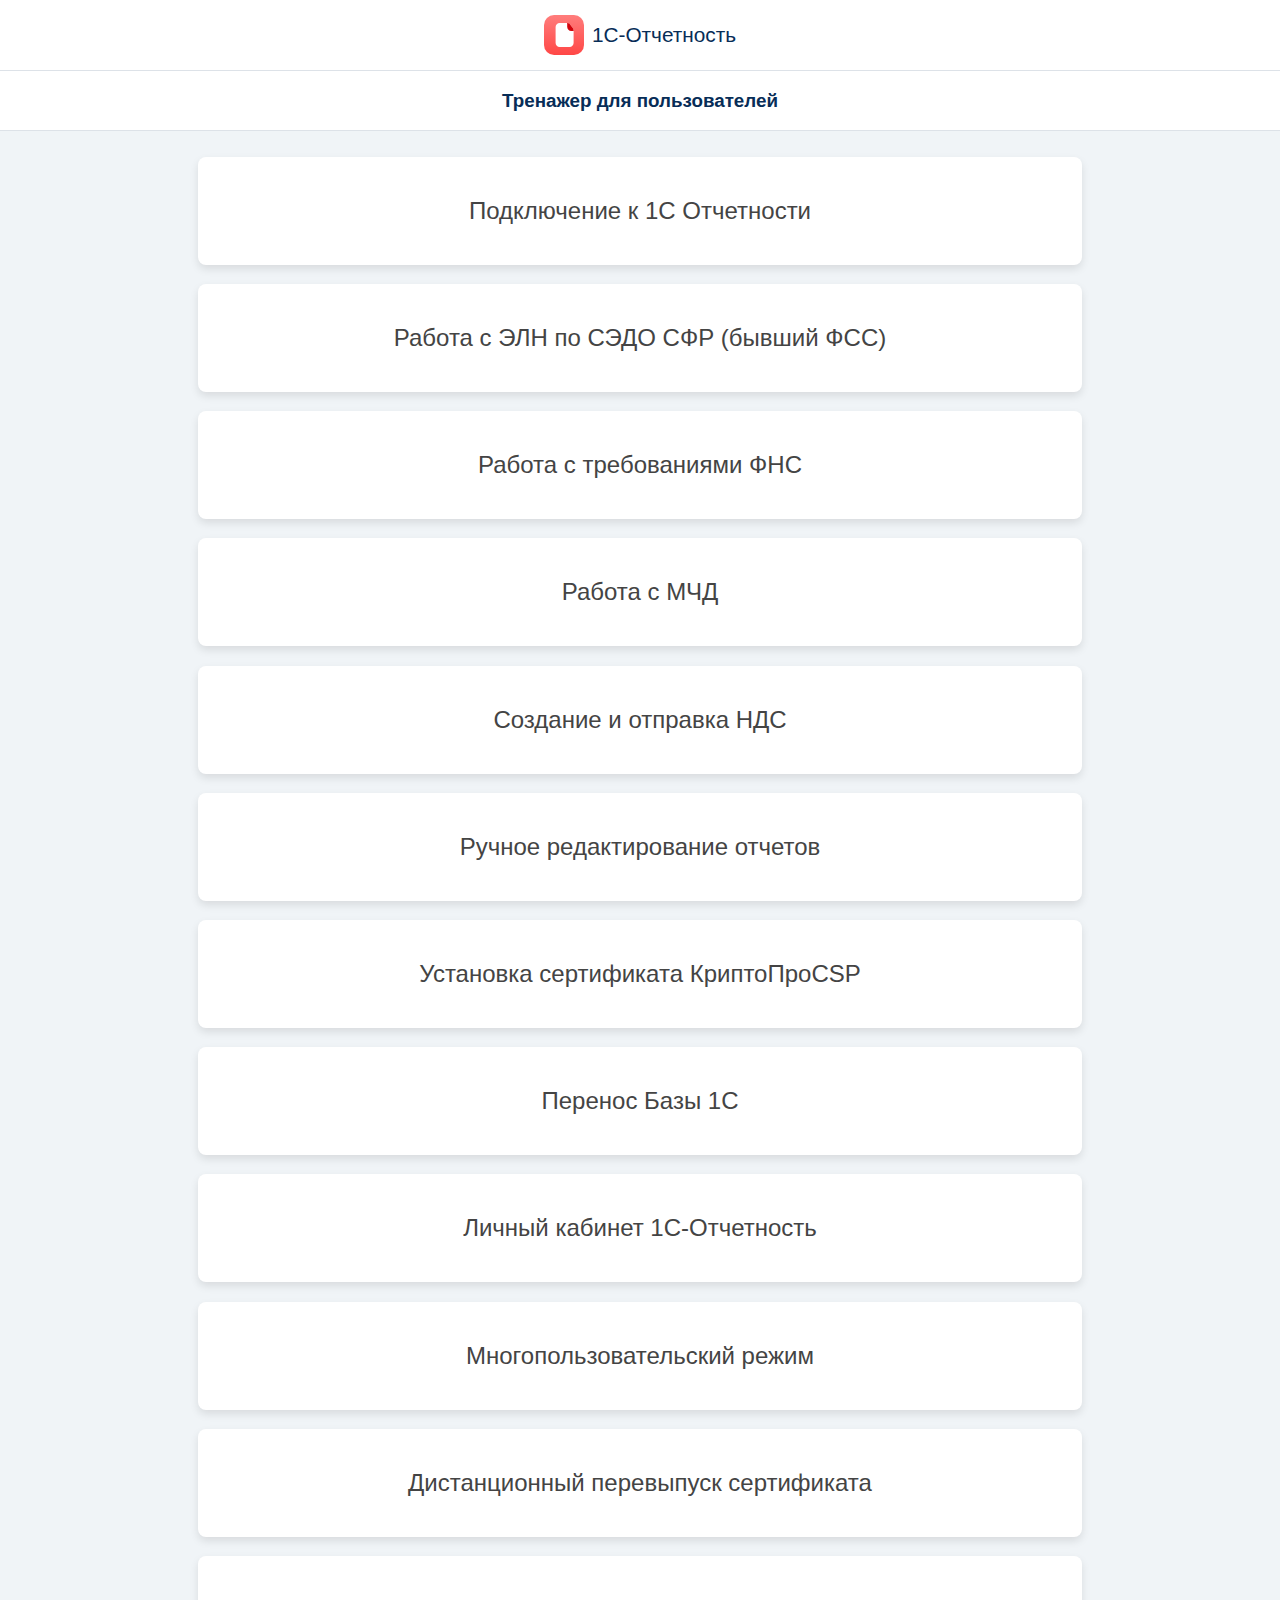
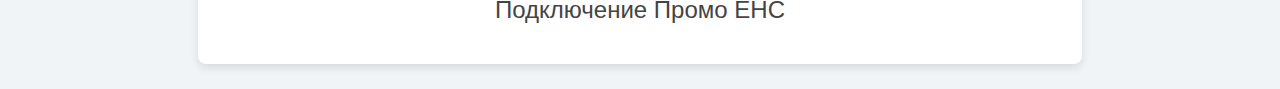
<file: index.html>
<!DOCTYPE html>
<html lang="en">
<head>
    <meta charset="UTF-8">
    <meta name="viewport" content="width=device-width, initial-scale=1.0">
    <link rel="stylesheet" href="styles/mainpagestyle.css">
    <link rel="icon" type="image/svg+xml" href="assets/icons/logo.svg">
    <title>Тренажер 1С-отчетность</title>
</head>
<body>
    <div class="container">
    <header class="header">
      <div class="logo-and-title">
        <div class="logo">
          <img src="assets/icons/logo.svg" alt="Логотип">
        </div>
        <div class="header-title">1C-Отчетность</div>
      </div>
    </header>

    <div class="header-bottom">
      <div class="header-bottom-text">Тренажер для пользователей</div>
    </div>
  <main class="content">
      <div class="card-grid">
        <div class="card">
          <button class="card-button" disabled">Подключение к 1С Отчетности</button>
        </div>
        <div class="card">
          <button class="card-button" disabled">Работа с ЭЛН по СЭДО СФР (бывший ФСС)</button>
        </div>
        <div class="card">
          <button class="card-button" disabled">Работа с требованиями ФНС</button>
        </div>
        <div class="card">
          <button class="card-button" disabled">Работа с МЧД</button>
        </div>
        <div class="card">
          <button class="card-button" disabled">Создание и отправка НДС</button>
        </div>
        <div class="card">
          <button class="card-button" disabled">Ручное редактирование отчетов</button>
        </div>
        <div class="card">
          <button class="card-button" disabled">Установка сертификата КриптоПроCSP</button>
        </div>
        <div class="card">
          <button class="card-button" disabled">Перенос Базы 1С</button>
        </div>
        <div class="card">
          <button class="card-button" data-id="1cReportAccount">Личный кабинет 1С-Отчетность</button>
        </div> 
        <div class="card">
            <button class="card-button" disabled>Многопользовательский режим</button>
        </div>
        <div class="card">
            <button class="card-button" disabled>Дистанционный перевыпуск сертификата</button>
        </div>
        <div class="card">
            <button class="card-button" disabled>Подключение Промо ЕНС</button>
        </div>

      </div>
    </main>
</body>
<script>
    document.querySelector('.card-grid').addEventListener('click', function(e) {
    if (e.target.classList.contains('card-button') && e.target.dataset.id) {
      const id = e.target.dataset.id;
      window.location.href = 'subsections.html?parent=' + id;
    }
  });
  </script>
</html>
</file>
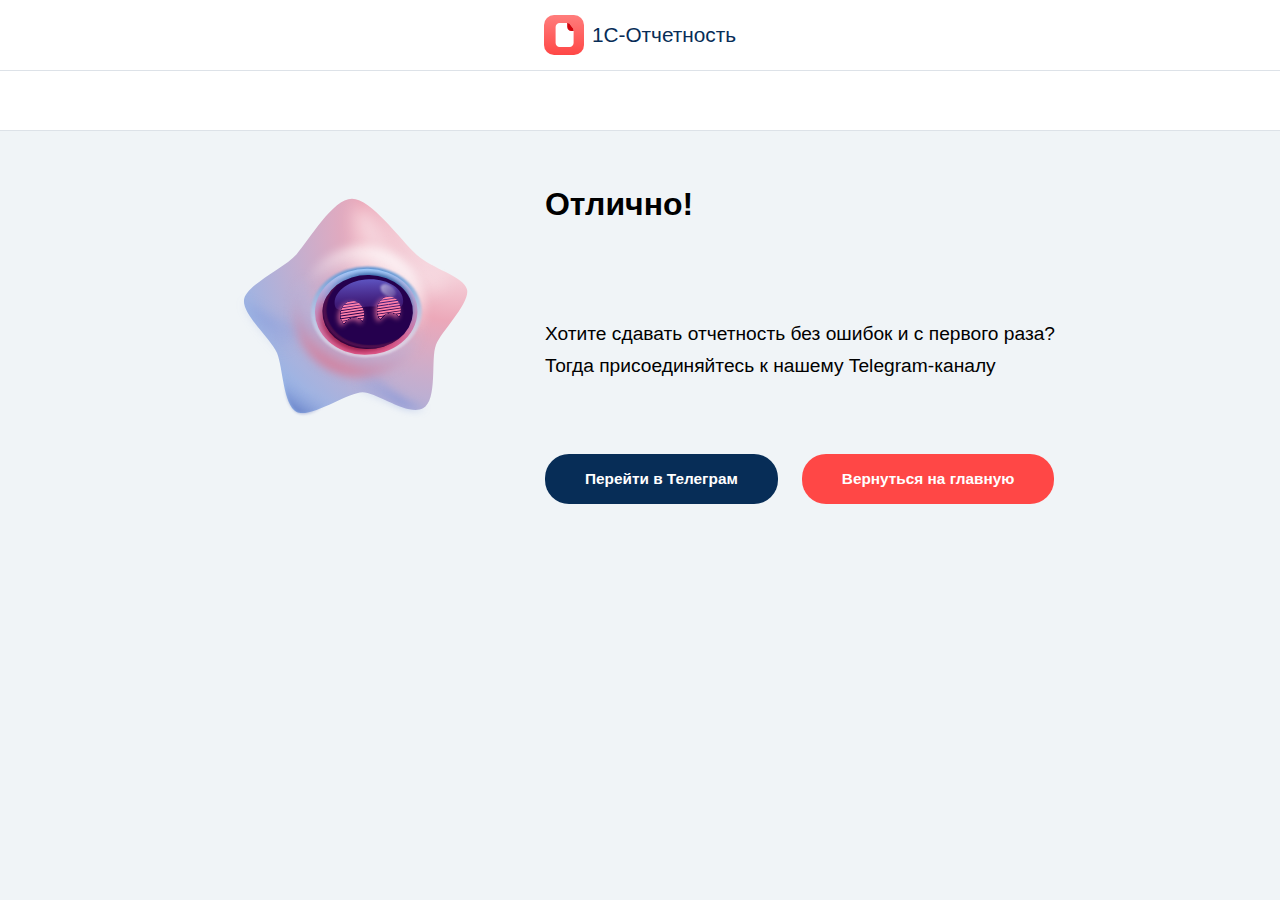
<file: completescenariopage.html>
<!DOCTYPE html>
<html lang="en">
<head>
    <meta charset="UTF-8">
    <meta name="viewport" content="width=device-width, initial-scale=1.0">
    <link rel="stylesheet" href="styles/completescenariopage.css">
    <link rel="icon" type="image/svg+xml" href="assets/icons/logo.svg">
    <title>Тренажер 1С-отчетность</title>
</head>
<body>
    <div class="container">
    <header class="header">
      <div class="logo-and-title">
        <div class="logo">
          <img src="assets/icons/logo.svg" alt="Логотип">
        </div>
        <div class="header-title">1C-Отчетность</div>
      </div>
    </header>

    <div class="header-bottom">
      <div class="header-bottom-text"></div>
    </div>
    <main class="content">
        <div class="complete-wrapper">
            <img class="complete-mascot" src="assets/icons/mascotRight.svg" alt="Маскот">
            <div class="complete-info">
                <div class="complete-title">
                    <span class="complete-title-bold">Отлично!<br /></span>
                    <span class="complete-title-regular">
                    </span>
                </div>
                <div class="complete-subtitle">
                    Хотите сдавать отчетность без ошибок и с первого раза?<br />
                    Тогда присоединяйтесь к нашему Telegram-каналу
                </div>
                <div class="complete-actions">
                    <a href="https://t.me/otchetnoct_1c" target="_blank" class="complete-btn complete-btn-blue">Перейти в Телеграм</a>
                    <a href="index.html" class="complete-btn complete-btn-red">Вернуться на главную</a>
                </div>
            </div>
        </div>
    </main>
</body>

<script>
(async function() {
  const params = new URLSearchParams(window.location.search);
  const scenarioID = params.get('scenarioID');
  if (!scenarioID) return;
  try {
    const response = await fetch('scenarios.json');
    const scenarios = await response.json();
    const scenario = scenarios.find(s => String(s.id) === scenarioID);
    if (!scenario) return;

    const headerText = document.querySelector('.header-bottom-text');
    if (headerText && scenario.title) headerText.textContent = scenario.title;

    const completeText = scenario.completeText ? scenario.completeText.replace(/\\n|\\r|\/\/n|<br\s*\/?\s*>/gi, '\n') : '';
    const regular = document.querySelector('.complete-title-regular');
    if (regular) regular.textContent = completeText;
  } catch(e) {
  }
})();
</script>
</html>
</file>
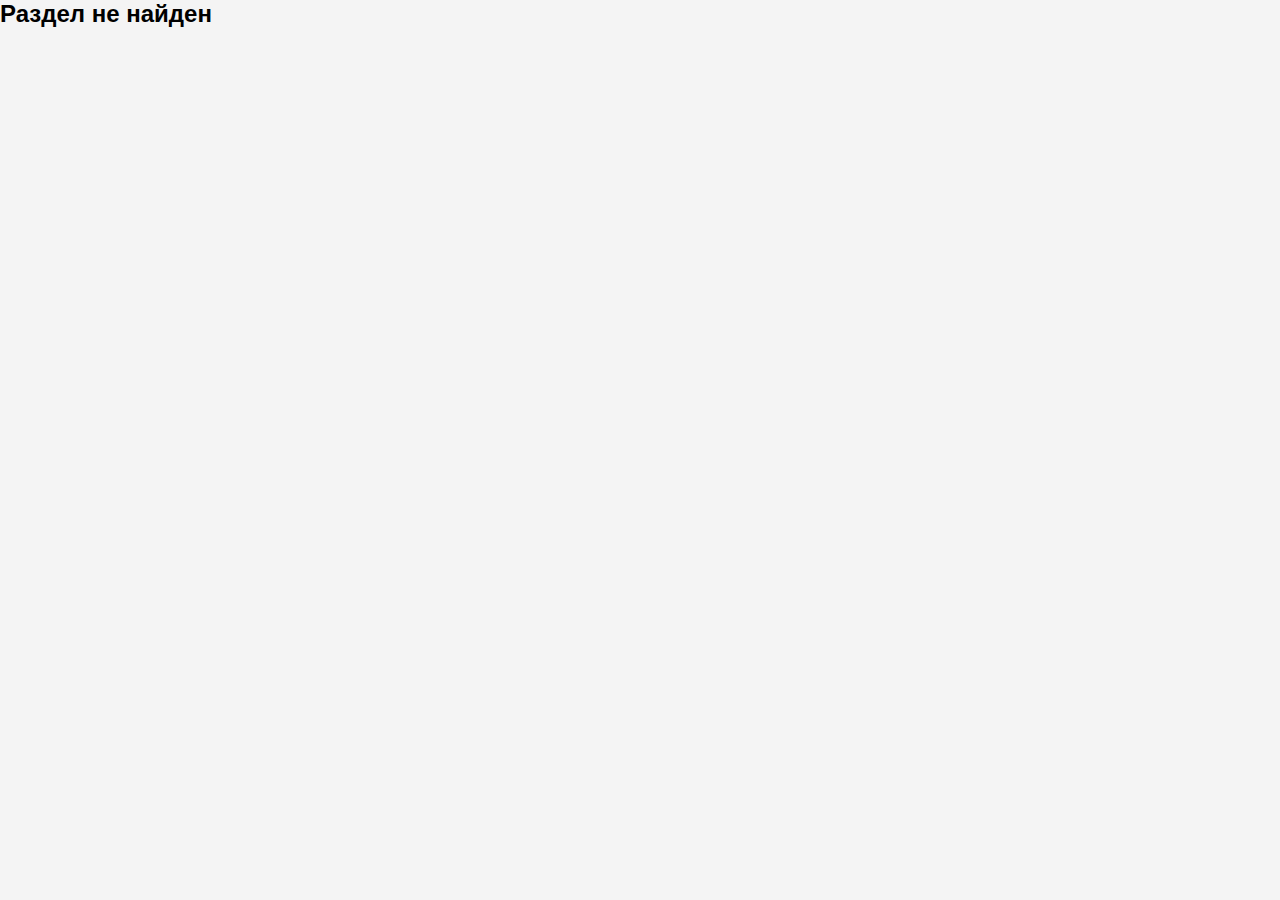
<file: subsections.html>
<!DOCTYPE html>
<html lang="en">
<head>
    <meta charset="UTF-8">
    <meta name="viewport" content="width=device-width, initial-scale=1.0">
    <link rel="stylesheet" href="styles/mainpagestyle.css">
    <link rel="icon" type="image/svg+xml" href="assets/icons/logo.svg">
    <title>Тренажер 1С-отчетность</title>
</head>
<body>
    <div class="container">
    <header class="header">
      <div class="logo-and-title">
        <div class="logo">
          <img src="assets/icons/logo.svg" alt="Логотип">
        </div>
        <div class="header-title">1C-Отчетность</div>
      </div>
    </header>
    <div class="header-bottom">
        <div class="header-bottom-text">Тренажер для пользователей</div>
    </div>
 <main class="content">
    <div class="card-grid"></div>
 </main>
</body>

<script src="scripts/subsections.js"></script>
<script>
    const urlParams = new URLSearchParams(window.location.search);
    const parentId = urlParams.get('parent');
    renderSubsections(parentId);
</script>
</html>
</file>
<file: styles/mainpagestyle.css>
* {
  box-sizing: border-box;
  margin: 0;
  padding: 0;
  
}

html, body, .container {
  height: 100%;
}

body {
  font-family: Arial, sans-serif;
  background-color: #f4f4f4;
  height: 100%;
  display: flex;
  flex-direction: column;
}

.container {
    height: 100%;
    width: 100%;
    display: flex;
    flex-direction: column;
    flex-grow: 1;
}

.header {
    background-color: #ffffff;
    display: flex;
    justify-content: center;
    align-items: center;
    padding: 10px 0;
    flex: 0 0 7.8125%;
}

.logo-and-title {
  display: flex;
  align-items: center;
  gap: 8px;
}

.logo img {
  width: auto;
  height: clamp(24px, 4vw, 40px); 
  max-width: 100%;
  display: block;
}

.header-title {
  color: #072D57;
  font-family: 'Ubuntu', sans-serif;
  font-weight: 500;
  line-height: 20px;
  font-size: calc(14px + (24 - 16) * ((100vw - 375px) / (1440 - 375)));
}

.header-bottom {
  background-color: #ffffff;
  display: flex;
  justify-content: center;
  align-items: center;
  padding: 10px 0;
  flex: 0 0 6.77%;
  border-top: 1.5px solid #DDE2E8;
  border-bottom: 1.5px solid #DDE2E8;
}

.header-bottom-text {
  color: #072D57;
  font-family: 'Ubuntu', sans-serif;
  font-size: calc(12px + (24 - 16) * ((100vw - 375px) / (1440 - 375)));
  line-height: var(--web-header-h5-16-medium-line-height, 20px);
  font-weight: bold;
}

.content {
  flex-grow: 1;
  background-color: #F0F4F7;
  display: flex;
  justify-content: center;
  align-items: flex-start; 
  padding-top: 2%; 
  padding-bottom: 2%;
}

.card-grid {
  display: grid;
  grid-template-columns: repeat(1, minmax(0, 100%));
  gap: clamp(12px, 1.5vw, 50px);
  width: 69.08%;
  margin: 0 auto;
  justify-content: center;
}
.card {
  background-color: white;
  height: 12vh; 
  min-height: 90px; 
  border-radius: 8px;
  box-shadow: 0 4px 8px rgba(0, 0, 0, 0.1);
  padding: 0px;
  text-align: center;
  justify-content: center;
}

.card-button {
  width: 100%;
  padding: 15px 0;
  font-family: "Montserrat-Regular", sans-serif;
  font-size: 24px;
  font-weight: 400;
  background-color: transparent;
  border: none;
  border-radius: 5px;
  cursor: pointer;
  transition: background-color 0.3s ease;
  color: #444444;
  text-align: center; /* Центрирует текст горизонтально */
  display: flex;        /* Нужно для вертикального центрирования */
  justify-content: center; /* Горизонтальное центрирование */
  align-items: center;  /* Вертикальное центрирование */
  height: 100%;         /* Занимает всю высоту карточки */
}

.card:hover {
  background-color: #FF4746;
}

.card-button:hover {
  background-color: #FF4746;
  color: #FFFFFF;
  font-weight: 700;
}

  .exit-card-button {
      width: 100%;
      padding: 15px 0;
      font-family: "Montserrat-Regular", sans-serif;
      font-size: 24px;
      font-weight: 400;
      background-color: transparent;
      border: none;
      border-radius: 5px;
      cursor: pointer;
      transition: background-color 0.3s ease;
      color: #444444;
      background-color: #F0F4F7;
      text-align: center; /* Центрирует текст горизонтально */
      display: flex;        /* Нужно для вертикального центрирования */
      justify-content: center; /* Горизонтальное центрирование */
      align-items: center;  /* Вертикальное центрирование */
      height: 100%;         /* Занимает всю высоту карточки */
  }

  .exit-card-button img {
    vertical-align: middle;

  }

.exit-card-button:hover {
  background-color: #FFFFFF;
  color: #444444;
  font-weight: 700;
}
</file>
<file: styles/completescenariopage.css>
* {
    box-sizing: border-box;
    margin: 0;
    padding: 0;
    
  }
  
  html, body, .container {
    height: 100%;
  }
  
  body {
    font-family: Arial, sans-serif;
    background-color: #f4f4f4;
    height: 100%;
    display: flex;
    flex-direction: column;
  }
  
  .container {
      height: 100%;
      width: 100%;
      display: flex;
      flex-direction: column;
      flex-grow: 1;
  }
  
  .header {
      background-color: #ffffff;
      display: flex;
      justify-content: center;
      align-items: center;
      padding: 10px 0;
      flex: 0 0 7.8125%;
  }
  
  .logo-and-title {
    display: flex;
    align-items: center;
    gap: 8px;
  }
  
  .logo img {
    width: auto;
    height: clamp(24px, 4vw, 40px); 
    max-width: 100%;
    display: block;
  }
  
  .header-title {
    color: #072D57;
    font-family: 'Ubuntu', sans-serif;
    font-weight: 500;
    line-height: 20px;
    font-size: calc(14px + (24 - 16) * ((100vw - 375px) / (1440 - 375)));
  }
  
  .header-bottom {
    background-color: #ffffff;
    display: flex;
    justify-content: center;
    align-items: center;
    padding: 10px 0;
    flex: 0 0 6.77%;
    border-top: 1.5px solid #DDE2E8;
    border-bottom: 1.5px solid #DDE2E8;
  }
  
  .header-bottom-text {
    color: #072D57;
    font-family: 'Ubuntu', sans-serif;
    font-size: calc(12px + (24 - 16) * ((100vw - 375px) / (1440 - 375)));
    line-height: var(--web-header-h5-16-medium-line-height, 20px);
    font-weight: bold;
  }
  
  .content {
    flex-grow: 1;
    background-color: #F0F4F7;
    display: flex;
    justify-content: center;
    align-items: flex-start; 
    padding-top: 2%; 
    padding-bottom: 2%;
  }

  .complete-wrapper {
    display: flex;
    flex-direction: row;
    justify-content: center;
    align-items: flex-start;
    gap: clamp(16px, 6vw, 64px);
    height: 100%;
    width: 100%;
    padding: clamp(4px, 2vw, 48px) clamp(8px, 4vw, 48px); /* уменьшен верхний отступ */
    box-sizing: border-box;
  }

  .complete-mascot {
    align-self: flex-start;
    width: clamp(120px, 20vw, 300px); /* уменьшено для мобильных */
    height: auto;
    min-width: 80px;                  /* уменьшено */
    max-width: 300px;                 /* уменьшено */
  }

  .complete-info {
  display: flex;
  flex-direction: column;
  gap: clamp(16px, 4vw, 48px);
  align-items: flex-start;
  justify-content: flex-start;
  flex-shrink: 0;
  position: relative;
}

.complete-title {
  color: #000;
  text-align: left;
  font-family: "Montserrat-Regular", sans-serif;
  font-size: clamp(18px, 2.5vw, 32px);
  line-height: clamp(26px, 4vw, 44px);
  font-weight: 400;
  position: relative;
  align-self: stretch;
}

.complete-title-bold {
  font-family: "Montserrat-Bold", sans-serif;
  font-weight: 700;
  font-size: inherit;
}

.complete-title-regular {
  font-family: "Montserrat-Regular", sans-serif;
  font-size: inherit;
  white-space: pre-line;
  font-weight: 400;
  
}

.complete-subtitle {
  color: #000;
  text-align: left;
  font-family: "Montserrat-Regular", sans-serif;
  font-size: clamp(14px, 1.5vw, 20px);
  line-height: clamp(20px, 2.5vw, 32px);
  font-weight: 400;
  position: relative;
  width: min(90vw, 100%);
}

.complete-actions {
  display: flex;
  gap: clamp(8px, 2vw, 24px);
  margin-top: 24px;
}

.complete-btn {
  display: inline-block;
  padding: clamp(8px, 2vw, 16px) clamp(18px, 4vw, 40px);
  border-radius: 24px;
  font-size: clamp(14px, 1.2vw, 18px);
  font-family: "Montserrat-Bold", sans-serif;
  font-weight: 700;
  text-decoration: none;
  transition: background 0.2s, color 0.2s;
  text-align: center;
  border: none;
  cursor: pointer;
  outline: none;
}

.complete-btn-blue {
  background: #072D57;
  color: #fff;
}

.complete-btn-blue:hover,
.complete-btn-blue:focus {
  background: #0a3a7a;
  color: #fff;
}

.complete-btn-red {
  background: #FF4746;
  color: #fff;
}

.complete-btn-red:hover,
.complete-btn-red:focus {
  background: #e13a39;
  color: #fff;
}
  
@media (max-width: 700px) {
  .complete-wrapper {
    flex-direction: column;
    align-items: center;
    padding: 2vw 2vw; /* уменьшен отступ сверху */
    gap: 16px; /* уменьшен отступ между элементами */
  }
  .complete-mascot {
    margin-bottom: 8px; /* уменьшен отступ снизу */
    width: clamp(80px, 15vw, 200px); /* еще меньше для мобильных */
    min-width: 60px;
    max-width: 200px;
  }
  .complete-info {
    align-items: center;
    text-align: center;
    width: 100%;
  }
  .complete-subtitle {
    width: 100%;
    font-size: 15px;
  }
  .content {
    padding-top: 1%; /* уменьшен отступ сверху */
    padding-bottom: 1%;
  }
}

@media (max-width: 480px) {
  .complete-wrapper {
    padding: 1vw 1vw;
    gap: 12px;
  }
  .complete-mascot {
    width: clamp(60px, 12vw, 120px);
    min-width: 40px;
    max-width: 120px;
    margin-bottom: 2px;
  }
  .complete-title {
    font-size: clamp(14px, 1.5vw, 18px);
    line-height: clamp(18px, 2vw, 24px);
  }
  .complete-subtitle {
    font-size: clamp(10px, 1vw, 14px);
    line-height: clamp(14px, 1.5vw, 18px);
  }
  .content {
    padding-top: 0;
    padding-bottom: 0;
  }
}

@media (max-width: 700px) {
  .content {
    align-items: center !important;
    justify-content: center !important;
    min-height: 0 !important;
  }
  .complete-wrapper {
    height: auto !important;
    min-height: unset !important;
  }
}
  
@media (max-width: 700px) {
  .complete-btn {
    padding: 10px 0;
    font-size: 15px;
    min-width: 120px;
    width: 100%;
    max-width: 220px;
    border-radius: 16px;
    margin: 0 2px;
    box-sizing: border-box;
  }
  .complete-actions {
    flex-direction: column;
    gap: 10px;
    align-items: stretch;
    margin-top: 16px;
  }
}
@media (max-width: 480px) {
  .complete-btn {
    padding: 8px 0;
    font-size: 13px;
    min-width: 90px;
    max-width: 160px;
    border-radius: 12px;
  }
  .complete-actions {
    gap: 6px;
    margin-top: 10px;
  }
}
</file>
